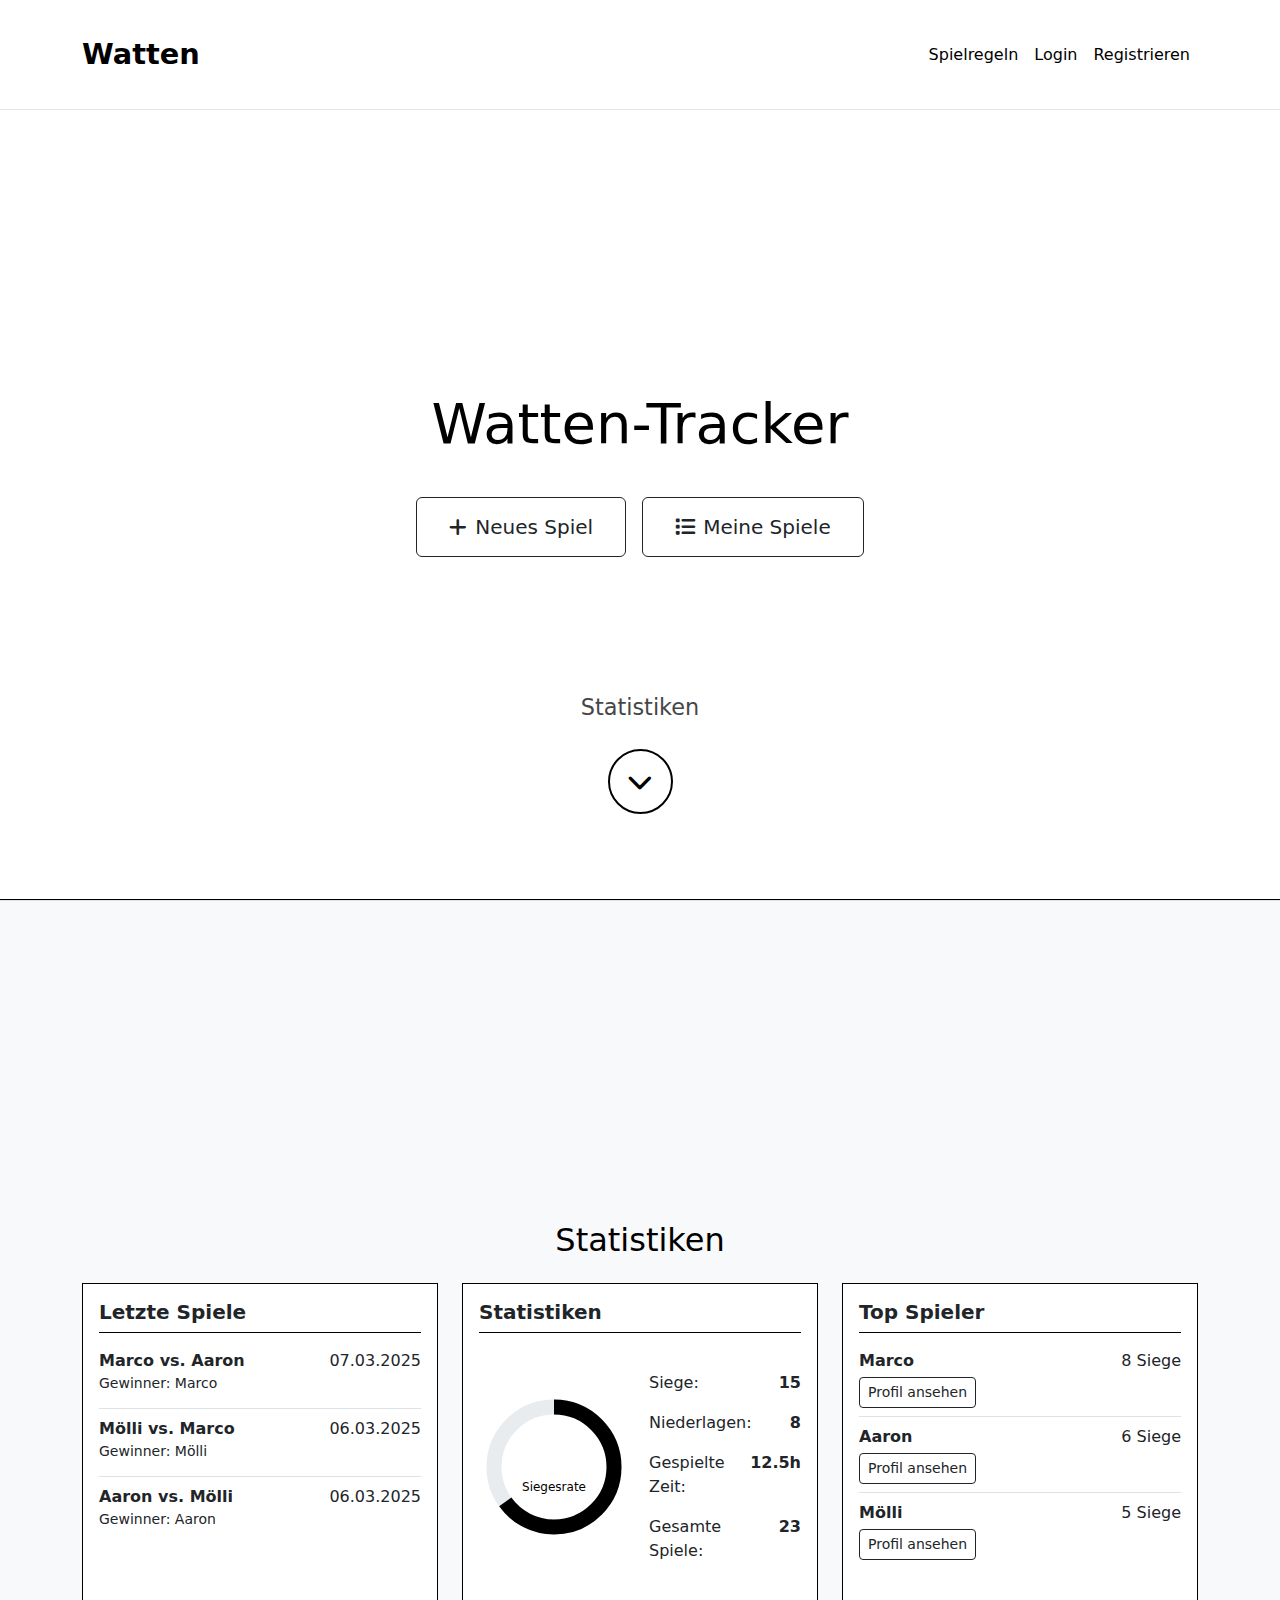
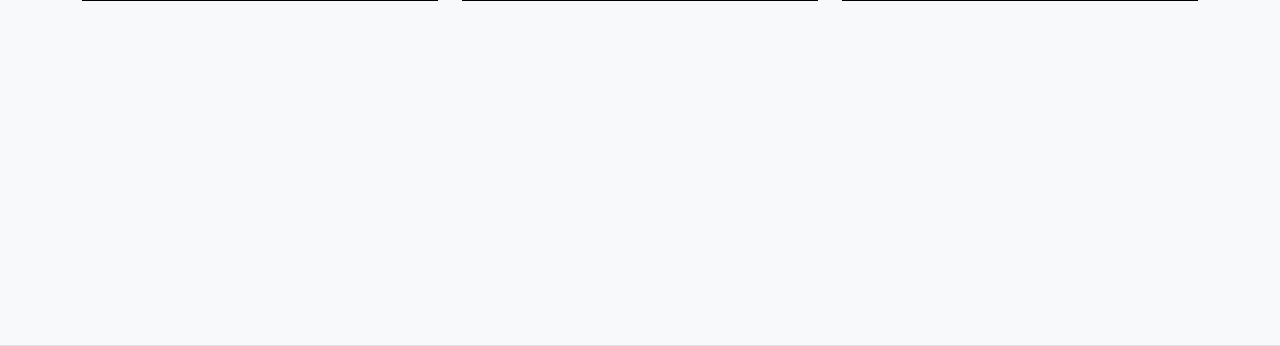
<file: Wattentracker/index.html>
<!DOCTYPE html>
<html lang="de">
<head>
    <meta charset="UTF-8">
    <meta name="viewport" content="width=device-width, initial-scale=1.0">
    <title>Watten-Tracker</title>
    <!-- Bootstrap CSS -->
    <link href="https://cdn.jsdelivr.net/npm/bootstrap@5.3.0/dist/css/bootstrap.min.css" rel="stylesheet">
    <!-- Font Awesome -->
    <link href="https://cdnjs.cloudflare.com/ajax/libs/font-awesome/6.4.0/css/all.min.css" rel="stylesheet">
    <!-- Custom CSS -->
    <link href="styles.css" rel="stylesheet">
</head>
<body>
    <!-- Header Section -->
    <header>
        <nav class="navbar navbar-expand-lg navbar-light bg-light">
            <div class="container">
                <a class="navbar-brand" href="#">Watten</a>
                <button class="navbar-toggler" type="button" data-bs-toggle="collapse" data-bs-target="#navbarNav">
                    <span class="navbar-toggler-icon"></span>
                </button>
                <div class="collapse navbar-collapse" id="navbarNav">
                    <ul class="navbar-nav ms-auto">
                        <li class="nav-item">
                            <a class="nav-link" href="#rules">Spielregeln</a>
                        </li>
                        <li class="nav-item">
                            <a class="nav-link" href="#login">Login</a>
                        </li>
                        <li class="nav-item">
                            <a class="nav-link" href="#register">Registrieren</a>
                        </li>
                    </ul>
                </div>
            </div>
        </nav>
    </header>

    <!-- Main Landing Section -->
    <section class="hero-section">
        <div class="container text-center">
            <div class="row justify-content-center">
                <div class="col-md-8">
                    <h1 class="display-4">Watten-Tracker</h1>
                    <div class="d-flex justify-content-center gap-3">
                        <button class="btn btn-outline-dark btn-my-games btn-equal-size">
                            <i class="fas fa-plus me-2"></i> Neues Spiel
                        </button>
                        <button class="btn btn-outline-dark btn-my-games btn-equal-size">
                            <i class="fas fa-list me-2"></i> Meine Spiele
                        </button>
                    </div>
                </div>
            </div>
        </div>
        
        <!-- Scroll to Statistics Button -->
        <div class="stats-scroll-button-container">
            <span class="stats-button-label">Statistiken</span>
            <button id="scrollToStats" class="btn-circle">
                <i class="fas fa-chevron-down"></i>
            </button>
        </div>
    </section>

    <!-- Statistics Section (normal section in document flow) -->
    <section class="statistics-section" id="statisticsSection">
        <div class="container">
            <h2 class="text-center mb-4">Statistiken</h2>
            <div class="row">
                <!-- Last Games Card -->
                <div class="col-lg-4 col-md-6 mb-4">
                    <div class="card h-100">
                        <div class="card-body">
                            <h5 class="card-title">Letzte Spiele</h5>
                            <div class="game-entry border-bottom pb-2 mb-2">
                                <div class="d-flex justify-content-between align-items-center">
                                    <strong>Marco vs. Aaron</strong>
                                    <span class="text-end">07.03.2025</span>
                                </div>
                                <small class="d-block">Gewinner: Marco</small>
                            </div>
                            <div class="game-entry border-bottom pb-2 mb-2">
                                <div class="d-flex justify-content-between align-items-center">
                                    <strong>Mölli vs. Marco</strong>
                                    <span class="text-end">06.03.2025</span>
                                </div>
                                <small class="d-block">Gewinner: Mölli</small>
                            </div>
                            <div class="game-entry pb-2">
                                <div class="d-flex justify-content-between align-items-center">
                                    <strong>Aaron vs. Mölli</strong>
                                    <span class="text-end">06.03.2025</span>
                                </div>
                                <small class="d-block">Gewinner: Aaron</small>
                            </div>
                        </div>
                    </div>
                </div>
                
                <!-- Statistics Card -->
                <div class="col-lg-4 col-md-6 mb-4">
                    <div class="card h-100">
                        <div class="card-body">
                            <h5 class="card-title">Statistiken</h5>
                            <div class="stats-container">
                                <div class="win-rate-chart">
                                    <svg width="150" height="150" viewBox="0 0 150 150">
                                        <!-- Background circle -->
                                        <circle cx="75" cy="75" r="60" fill="none" stroke="#e9ecef" stroke-width="15"/>
                                        <!-- Win rate circle (65% win rate) -->
                                        <circle class="circle-animation" cx="75" cy="75" r="60" fill="none" stroke="black" stroke-width="15"
                                                stroke-dasharray="377" stroke-dashoffset="377"
                                                transform="rotate(-90 75 75)"/>
                                        <text x="75" y="75" text-anchor="middle" dominant-baseline="middle"
                                            font-size="20" class="percentage-counter">65%</text>
                                        <text x="75" y="95" text-anchor="middle" dominant-baseline="middle"
                                            font-size="12">Siegesrate</text>
                                    </svg>
                                </div>
                                <div class="stats-details">
                                    <div class="d-flex justify-content-between mb-3">
                                        <span>Siege:</span>
                                        <strong>15</strong>
                                    </div>
                                    <div class="d-flex justify-content-between mb-3">
                                        <span>Niederlagen:</span>
                                        <strong>8</strong>
                                    </div>
                                    <div class="d-flex justify-content-between mb-3">
                                        <span>Gespielte Zeit:</span>
                                        <strong>12.5h</strong>
                                    </div>
                                    <div class="d-flex justify-content-between">
                                        <span>Gesamte Spiele:</span>
                                        <strong>23</strong>
                                    </div>
                                </div>
                            </div>
                        </div>
                    </div>
                </div>
                
                <!-- Top Players Card -->
                <div class="col-lg-4 col-md-6 mb-4">
                    <div class="card h-100">
                        <div class="card-body">
                            <h5 class="card-title">Top Spieler</h5>
                            <div class="player-entry border-bottom pb-2 mb-2">
                                <div class="d-flex justify-content-between align-items-center mb-1">
                                    <strong>Marco</strong>
                                    <span>8 Siege</span>
                                </div>
                                <button class="btn btn-sm btn-outline-dark">Profil ansehen</button>
                            </div>
                            <div class="player-entry border-bottom pb-2 mb-2">
                                <div class="d-flex justify-content-between align-items-center mb-1">
                                    <strong>Aaron</strong>
                                    <span>6 Siege</span>
                                </div>
                                <button class="btn btn-sm btn-outline-dark">Profil ansehen</button>
                            </div>
                            <div class="player-entry pb-2">
                                <div class="d-flex justify-content-between align-items-center mb-1">
                                    <strong>Mölli</strong>
                                    <span>5 Siege</span>
                                </div>
                                <button class="btn btn-sm btn-outline-dark">Profil ansehen</button>
                            </div>
                        </div>
                    </div>
                </div>
            </div>
        </div>
    </section>

    <!-- Bootstrap JS and dependencies -->
    <script src="https://cdn.jsdelivr.net/npm/bootstrap@5.3.0/dist/js/bootstrap.bundle.min.js"></script>
    
    <!-- Custom Script -->
    <script src="script.js"></script>
</body>
</html>
</file>
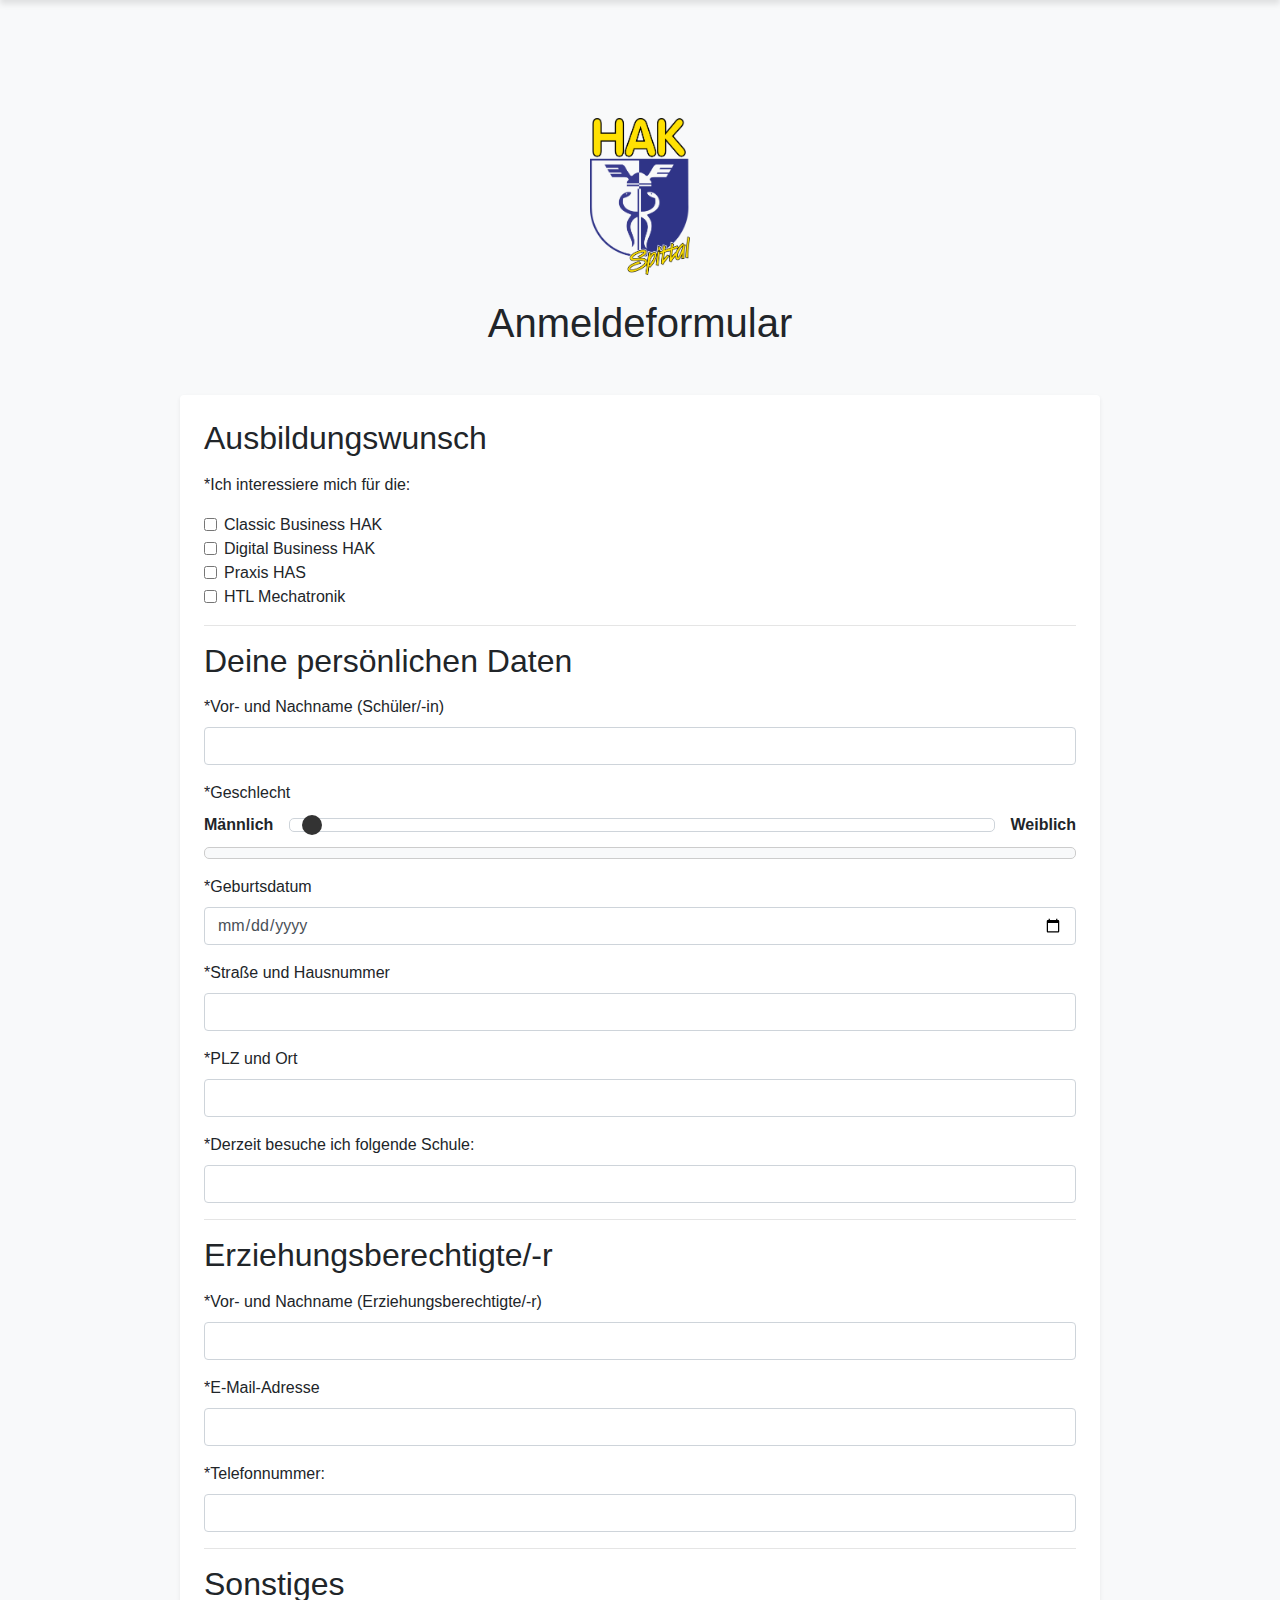
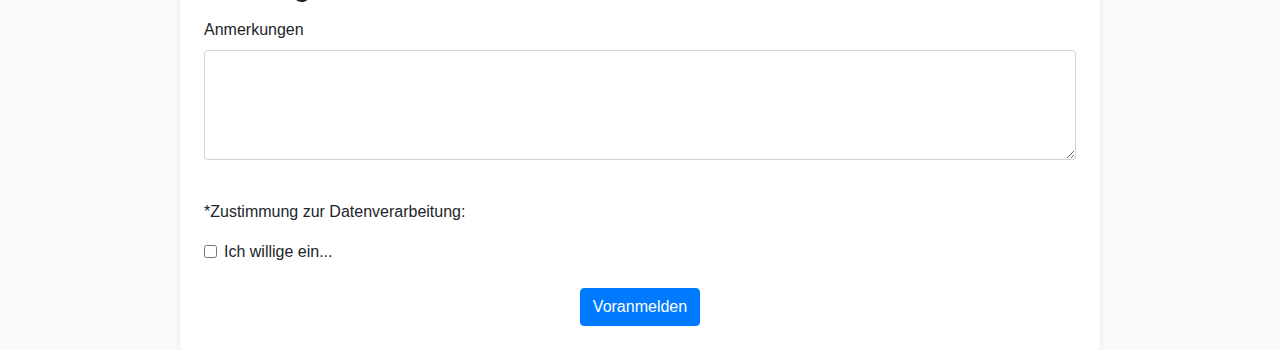
<file: anmeldung/anmeldeformular.html>
<!DOCTYPE html>
<html lang="de">
<head>
    <meta charset="UTF-8">
    <meta name="viewport" content="width=device-width, initial-scale=1.0">
    <title>Anmeldeformular</title>
    <!-- Bootstrap CSS -->
    <link href="https://maxcdn.bootstrapcdn.com/bootstrap/4.5.2/css/bootstrap.min.css" rel="stylesheet">

    <style>
        /* Header styling */
        .header {
            width: 100%;
            padding: 10px 20px;
            background-color: #f8f9fa;
            position: fixed;
            top: 0;
            left: 0;
            right: 0;
            z-index: 1000;
            box-shadow: 0 4px 6px rgba(0, 0, 0, 0.1);
            transform: translateY(-100%);
            transition: transform 0.3s ease-in-out;
        }
        
        .header.visible {
            transform: translateY(0);
        }

        .header .logo {
            max-width: 50px;
            margin-right: 15px;
        }

        .header-title {
            font-size: 1.25rem;
            font-weight: bold;
            color: #333;
        }

        body {
            padding-top: 70px; /* To offset the fixed header */
        }
        
        h2 {
            margin-bottom: 15px;
        }

        /* Form container styling */
        .form-container {
            max-width: 950px; /* Set max-width to make the form box smaller */
        }

     /* Define the smooth color transition using hue-rotation */
     @keyframes colorShift {
            0% { background: hsl(0, 100%, 60%); } /* Red */
            25% { background: hsl(90, 100%, 60%); } /* Green */
            50% { background: hsl(180, 100%, 60%); } /* Cyan */
            75% { background: hsl(270, 100%, 60%); } /* Blue */
            100% { background: hsl(360, 100%, 60%); } /* Red (cycle back) */
        }

        /* Apply the smooth color shift animation to the slider */
        .animated-slider {
            -webkit-appearance: none;
            width: 100%;
            height: 8px;
            border-radius: 5px;
            outline: none;
            background-size: 200% 100%;
            animation: colorShift 6s infinite ease-in-out; /* Extended time for a smooth transition */
        }

        /* Slider thumb styling */
        .animated-slider::-webkit-slider-thumb {
            -webkit-appearance: none;
            appearance: none;
            width: 20px;
            height: 20px;
            background-color: #333;
            border-radius: 50%;
            cursor: pointer;
        }

        .animated-slider::-moz-range-thumb {
            width: 20px;
            height: 20px;
            background-color: #333;
            border-radius: 50%;
            cursor: pointer;
        }

        /* Label Styling for Genderfluid and Divers */
        .slider-labels {
            display: flex;
            justify-content: space-between;
            font-size: 0.85rem;
            color: #333;
        }

        .slider-labels .label {
            position: absolute;
            top: 25px;
        }

        .slider-labels .genderfluid {
            left: 35%;
        }

        .slider-labels .divers {
            left: 60%;
        }

        /* Gender display box styling */
        .gender-display-box {
            margin-top: 10px;
            padding: 5px;
            width: 100%;
            text-align: center;
            font-size: 1rem;
            border: 1px solid #ccc;
            border-radius: 5px;
            background-color: #f8f9fa;
        }

    </style>
</head>
<body class="bg-light">

    <!-- Scrollable Header -->
    <header class="header d-flex align-items-center">
        <img src="haklogo.png" alt="Logo" class="logo img-fluid" style="max-width: 60px;">
        <span class="header-title ml-auto" style="font-size: 30px;">Anmeldeformular</span>
    </header>

    <div class="container mt-5 form-container">
        <!-- Logo at the top -->
        <div class="text-center mb-4">
            <img src="haklogo.png" alt="Logo" class="img-fluid" style="max-width: 100px;">
        </div>
        
        <h1 class="text-center mb-5">Anmeldeformular</h1>

        <form method="GET" action="anmeldeformular.php" id="anmeldeformular" class="bg-white p-4 rounded shadow-sm">
            <!-- Ausbildungswunsch Section -->
            <h2>Ausbildungswunsch</h2>
            <p>*Ich interessiere mich für die:</p>

            <div class="form-check">
                <input type="checkbox" class="form-check-input" id="cbhak" name="cbhak">
                <label for="cbhak" class="form-check-label">Classic Business HAK</label>
            </div>
            <div class="form-check">
                <input type="checkbox" class="form-check-input" id="dbhak" name="dbhak">
                <label for="dbhak" class="form-check-label">Digital Business HAK</label>
            </div>
            <div class="form-check">
                <input type="checkbox" class="form-check-input" id="phas" name="phas">
                <label for="phas" class="form-check-label">Praxis HAS</label>
            </div>
            <div class="form-check">
                <input type="checkbox" class="form-check-input" id="htlm" name="htlm">
                <label for="htlm" class="form-check-label">HTL Mechatronik</label>
            </div>

            <hr>

            <!-- Personal Data Section -->
            <h2>Deine persönlichen Daten</h2>
            <div class="form-group">
                <label for="name">*Vor- und Nachname (Schüler/-in)</label>
                <input type="text" class="form-control" id="name" name="name" required>
            </div>
    <div class="form-group">
        <label for="geschlecht">*Geschlecht</label>
        <div class="d-flex align-items-center">
            <strong>Männlich</strong>
            <input type="range" class="form-control mx-3 animated-slider" id="geschlecht" name="geschlecht" value="0" required>
            <strong>Weiblich</strong>
        </div>
            <!-- Gender display box below the slider -->
            <div class="gender-display-box" id="genderDisplayBox"></div>
        <input type="hidden" id="geschlechtValue" name="geschlechtValue" value="Männlich"> <!-- Hidden input for gender -->
            </div>            
            <div class="form-group">
                <label for="gbdatum">*Geburtsdatum</label>
                <input type="date" class="form-control" id="gbdatum" name="gbdatum" required>
            </div>
            <div class="form-group">
                <label for="adresse">*Straße und Hausnummer</label>
                <input type="text" class="form-control" id="adresse" name="adresse" required>
            </div>
            <div class="form-group">
                <label for="ort">*PLZ und Ort</label>
                <input type="text" class="form-control" id="ort" name="ort" required>
            </div>
            <div class="form-group">
                <label for="schule">*Derzeit besuche ich folgende Schule:</label>
                <input type="text" class="form-control" id="schule" name="schule" required>
            </div>

            <hr>

            <!-- Guardian Section -->
            <h2>Erziehungsberechtigte/-r</h2>
            <div class="form-group">
                <label for="ename">*Vor- und Nachname (Erziehungsberechtigte/-r)</label>
                <input type="text" class="form-control" id="ename" name="ename" required>
            </div>
            <div class="form-group">
                <label for="email">*E-Mail-Adresse</label>
                <input type="email" class="form-control" id="email" name="email" required>
            </div>
            <div class="form-group">
                <label for="tel">*Telefonnummer:</label>
                <input type="tel" class="form-control" id="tel" name="tel" required>
            </div>

            <hr>

            <!-- Other Comments Section -->
            <h2>Sonstiges</h2>
            <div class="form-group">
                <label for="anm">Anmerkungen</label>
                <textarea rows="4" class="form-control" id="anm" name="anm"></textarea>
            </div>

            <br>
            <p>*Zustimmung zur Datenverarbeitung:</p> 

            <div class="form-check">
                <input type="checkbox" class="form-check-input" id="zustimmung" name="zustimmung" required>
                <label for="zustimmung" class="form-check-label">Ich willige ein...</label>
            </div>

            <br>

            <!-- Submit Button -->
            <div class="text-center">
                <input type="submit" value="Voranmelden" class="btn btn-primary">
            </div>
        </form>
    </div>
    
    <!-- Bootstrap JS and dependencies -->
    <script src="https://code.jquery.com/jquery-3.5.1.slim.min.js"></script>
    <script src="https://cdn.jsdelivr.net/npm/@popperjs/core@2.5.2/dist/umd/popper.min.js"></script>
    <script src="https://maxcdn.bootstrapcdn.com/bootstrap/4.5.2/js/bootstrap.min.js"></script>

    <!-- JavaScript for Header Animation on Scroll -->
    <script>
        window.addEventListener('scroll', function() {
            const header = document.querySelector('.header');
            if (window.scrollY > 100) {
                header.classList.add('visible');
            } else {
                header.classList.remove('visible');
            }
        });

        // Get the slider and the gender display box
        const slider = document.getElementById('geschlecht');
        const genderDisplayBox = document.getElementById('genderDisplayBox');
        const hiddenGenderInput = document.getElementById('geschlechtValue');

        // Function to update the gender based on the slider value
        function updateGender() {
            let value = slider.value;

            // Determine the gender based on the slider value
            if (value >= 0 && value <= 20) {
                hiddenGenderInput.value = "Männlich";
                genderDisplayBox.textContent = "Männlich";
            } else if (value > 20 && value <= 40) {
                hiddenGenderInput.value = "Genderfluid";
                genderDisplayBox.textContent = "Genderfluid";
            } else if (value > 40 && value <= 60) {
                hiddenGenderInput.value = "Divers";
                genderDisplayBox.textContent = "Divers";
            } else if (value > 60 && value <= 80) {
                hiddenGenderInput.value = "Genderfluid";
                genderDisplayBox.textContent = "Genderfluid";
            } else if (value > 80 && value <= 100) {
                hiddenGenderInput.value = "Weiblich";
                genderDisplayBox.textContent = "Weiblich";
            }
        }

        // Listen for input on the slider
        slider.addEventListener('input', updateGender);
    </script>
</body>
</html>
</file>
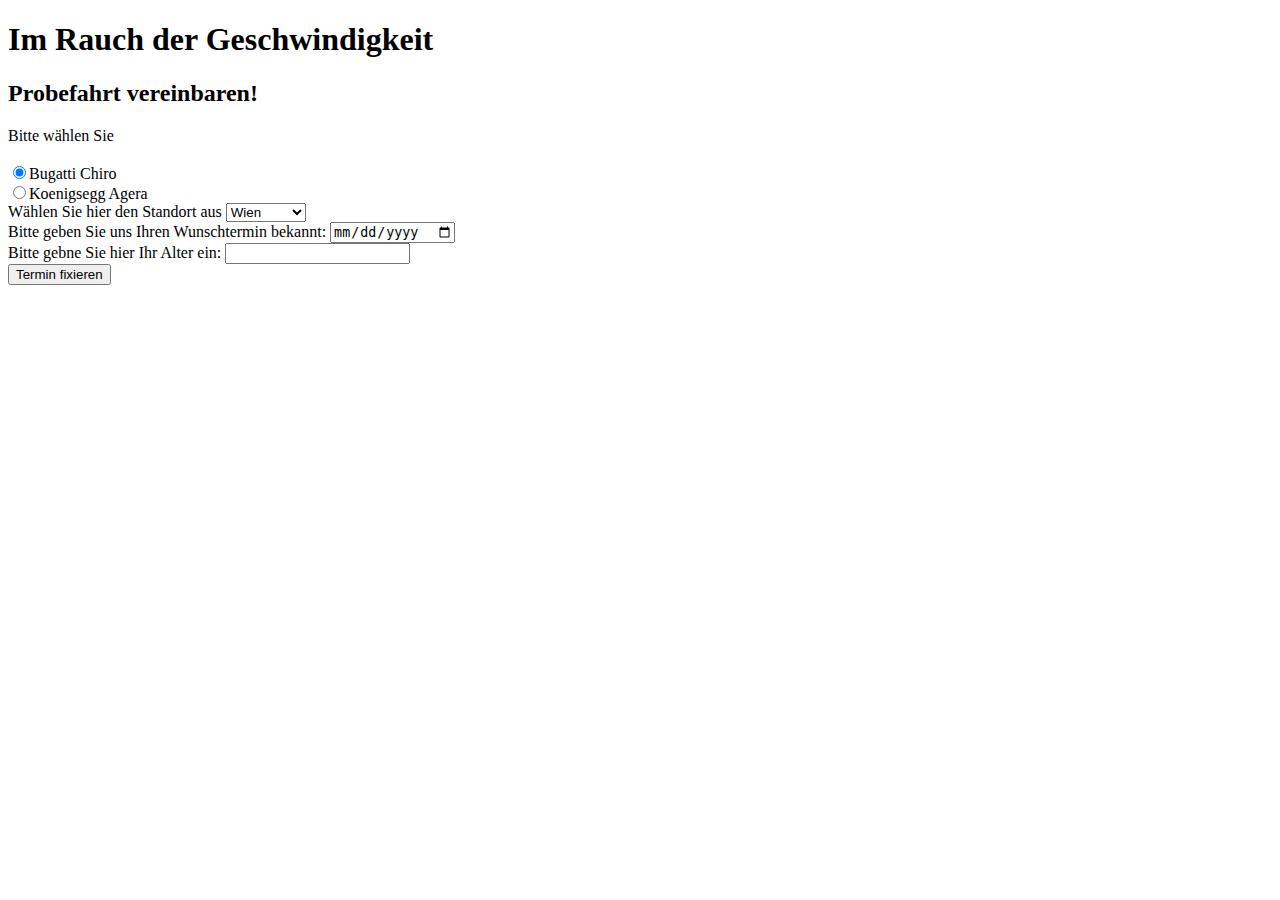
<file: Autos/autos.html>
<!DOCTYPE html>
<html lang="en">
<head>
    <meta charset="UTF-8">
    <meta name="viewport" content="width=device-width, initial-scale=1.0">
    <title>Im Rauch der Geschwindigkeit</title>
</head>
<body>
    <h1>Im Rauch der Geschwindigkeit</h1>
    <!DOCTYPE html>
    <form action="autos.php" method="GET">
       <h2>Probefahrt vereinbaren!</h2>
        <div class="radio-group">
            <label for="radio-group">Bitte wählen Sie</label><br><br>
                <input id="auto" type="radio" name="auto" value="Bugatti Chiro" required checked>Bugatti Chiro<br>
                <input id="auto" type="radio" name="auto" value="Koenigsegg Agera" required>Koenigsegg Agera<br>
         </div>

         <div class="filiale">
            <label for="filiale">Wählen Sie hier den Standort aus </label>
                <select name="filiale" id="filiale" required>
                    <option value="Wien" selected>Wien</option>
                    <option value="Graz">Graz</option>
                    <option value="Innsbruck">Innsbruck</option>
                </select>
        </div>
        
        <div class="date">
            <label for="date">Bitte geben Sie uns Ihren Wunschtermin bekannt: </label>
            <input id="date" type="date" name="date" required><br>
        </div>

        <div calss="alter">
            <label for="alter">Bitte gebne Sie hier Ihr Alter ein:</label>
            <input id="alter" type="number" name="alter" required><br>
        </div>

        <div class="submit">
            <input type="submit" value="Termin fixieren" name="submit">
        </div>

       
</body>
</html>
</file>
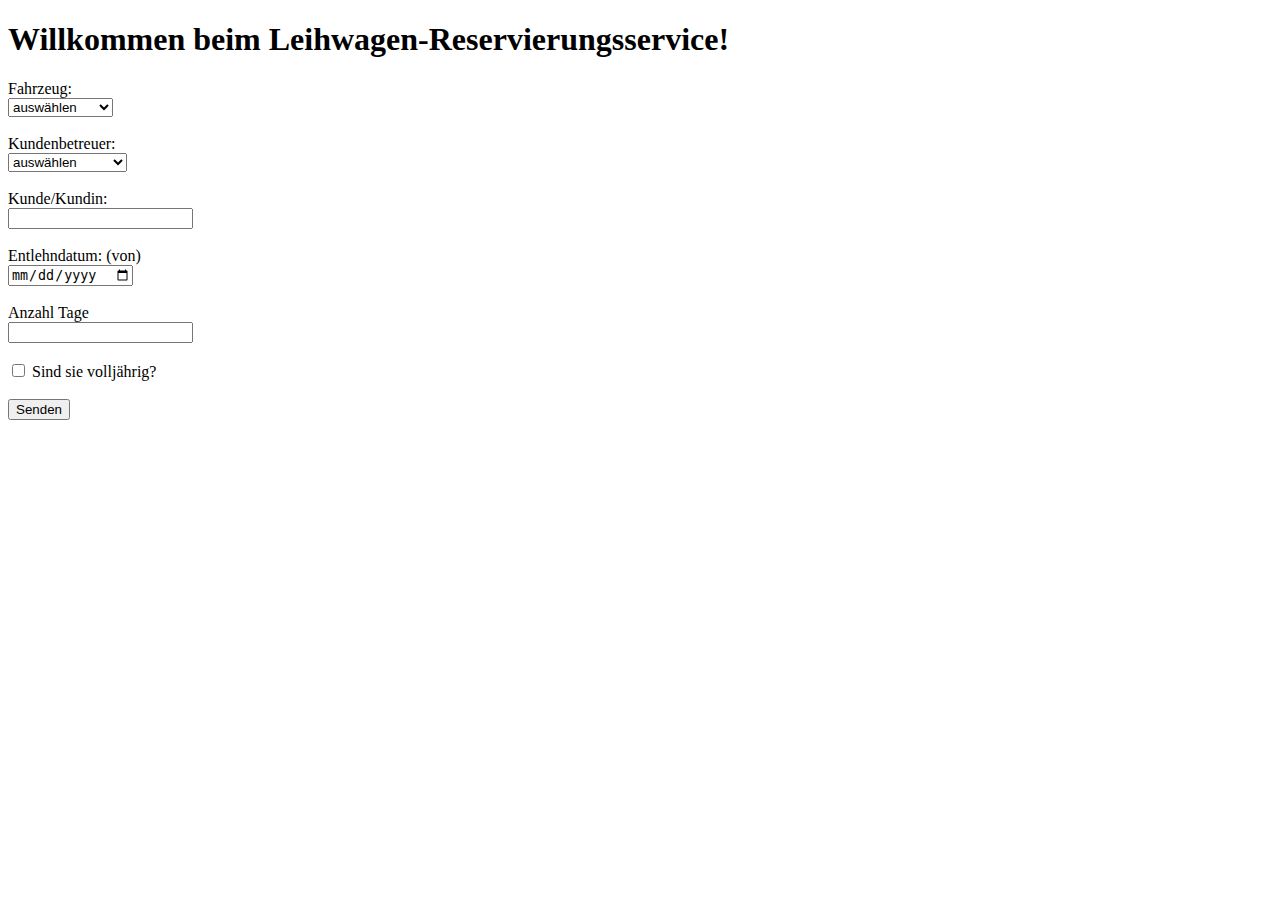
<file: FastRent/formular.html>
<!DOCTYPE html>
<html lang="en">
<head>
    <meta charset="UTF-8">
    <meta name="viewport" content="width=device-width, initial-scale=1.0">
    <title>FastRent</title>
</head>
<body>
    <h1>Willkommen beim Leihwagen-Reservierungsservice!</h1>
    <form action="reservierung.php" method="POST">

     <label for="fahrzeug">Fahrzeug:</label><br>
        <select id="fahrzeug" name="fahrzeug" required>
            <option disabled selected>auswählen</option>
            <option value="Audi A4">Audi A4</option>
            <option value="VW Golf">VW Golf</option>
            <option value="Tesla Model 3">Tesla Model 3</option>
        </select><br><br>

        <label for="betreuer">Kundenbetreuer:</label><br>
        <select id="betreuer" name="betreuer" required>
            <option value="" disabled selected>auswählen</option>
            <option value="Claudia Fröhlich">Claudia Fröhlich</option>
            <option value="Hans Lustig">Hans Lustig</option>
            <option value="Erika Seltsam">Erika Seltsam</option>
        </select><br><br>

        <label for="kunde">Kunde/Kundin:</label><br>
        <input type="text" id="kunde" name="kunde" required><br><br>

        <label for="entlehndatum">Entlehndatum: (von)</label><br>
        <input type="date" id="entlehndatum" name="entlehndatum" required><br><br>

        <label for="tage">Anzahl Tage</label><br>
        <input type="number" id="tage" name="tage" required><br><br>

        <input type="checkbox" id="volljahrig" name="volljahrig" required>
        <label for="volljahrig">Sind sie volljährig?</label><br><br>

        <input type="submit" value="Senden">
</body>
</html>
</file>
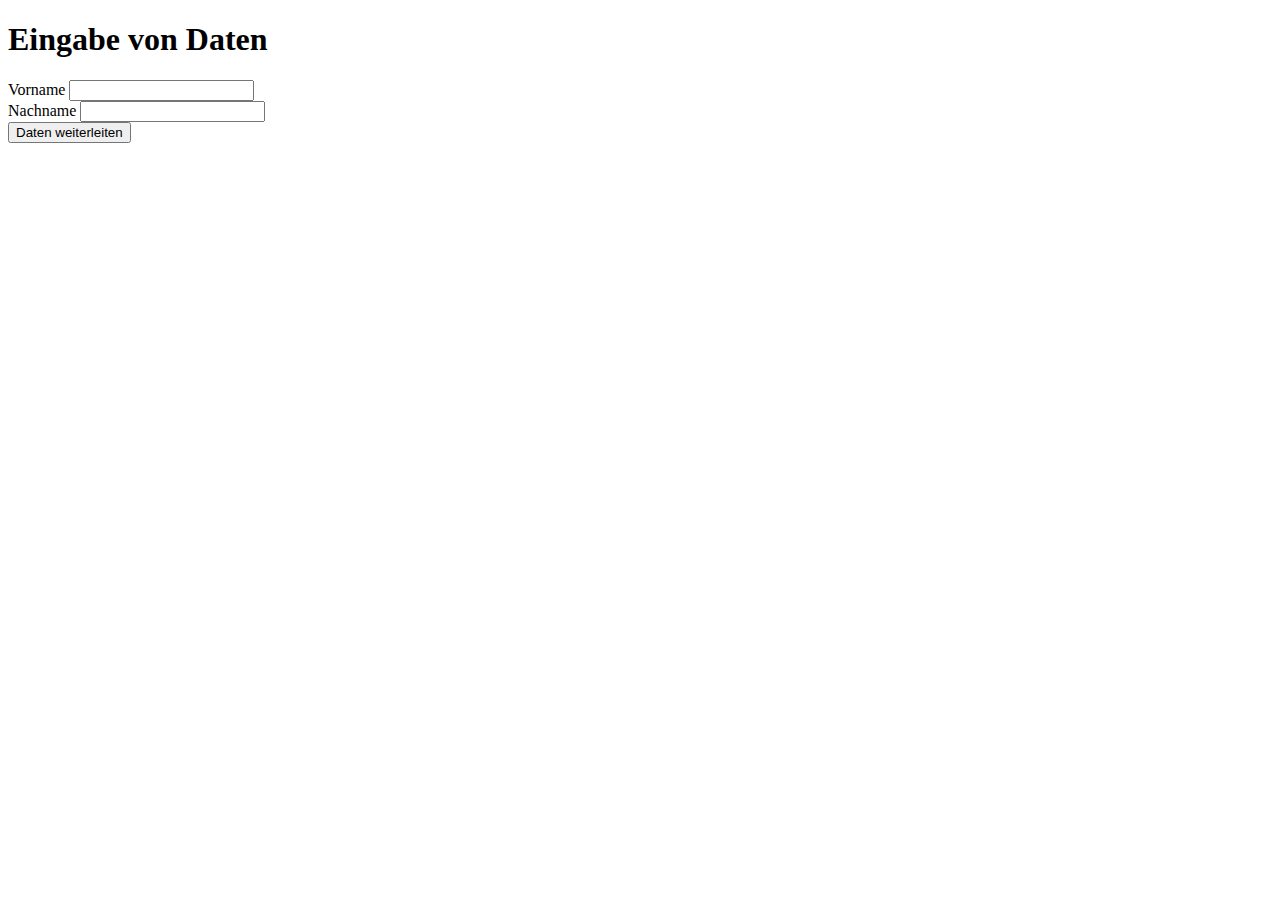
<file: get_request/eingabe.html>
<!DOCTYPE html>
<html lang="de">
<head>
    <meta charset="UTF-8">
    <meta name="viewport" content="width=device-width, initial-scale=1.0">
    <title>Eingabe</title>
</head>
<body>
    <h1>Eingabe von Daten</h1>
    <!-- Formularelemente festlegen-->
     <form method="GET" action="ausgabe.php">
        <label for="vorname">Vorname</label>
        <input type="text" id="vorname" name="vorname" /><br>

        <label for="nachname">Nachname</label>
        <input type="text" id="nachname" name="nachname" /><br>

        <input type="submit" value="Daten weiterleiten" name="submit">

     </form>
</body>
</html>
</file>
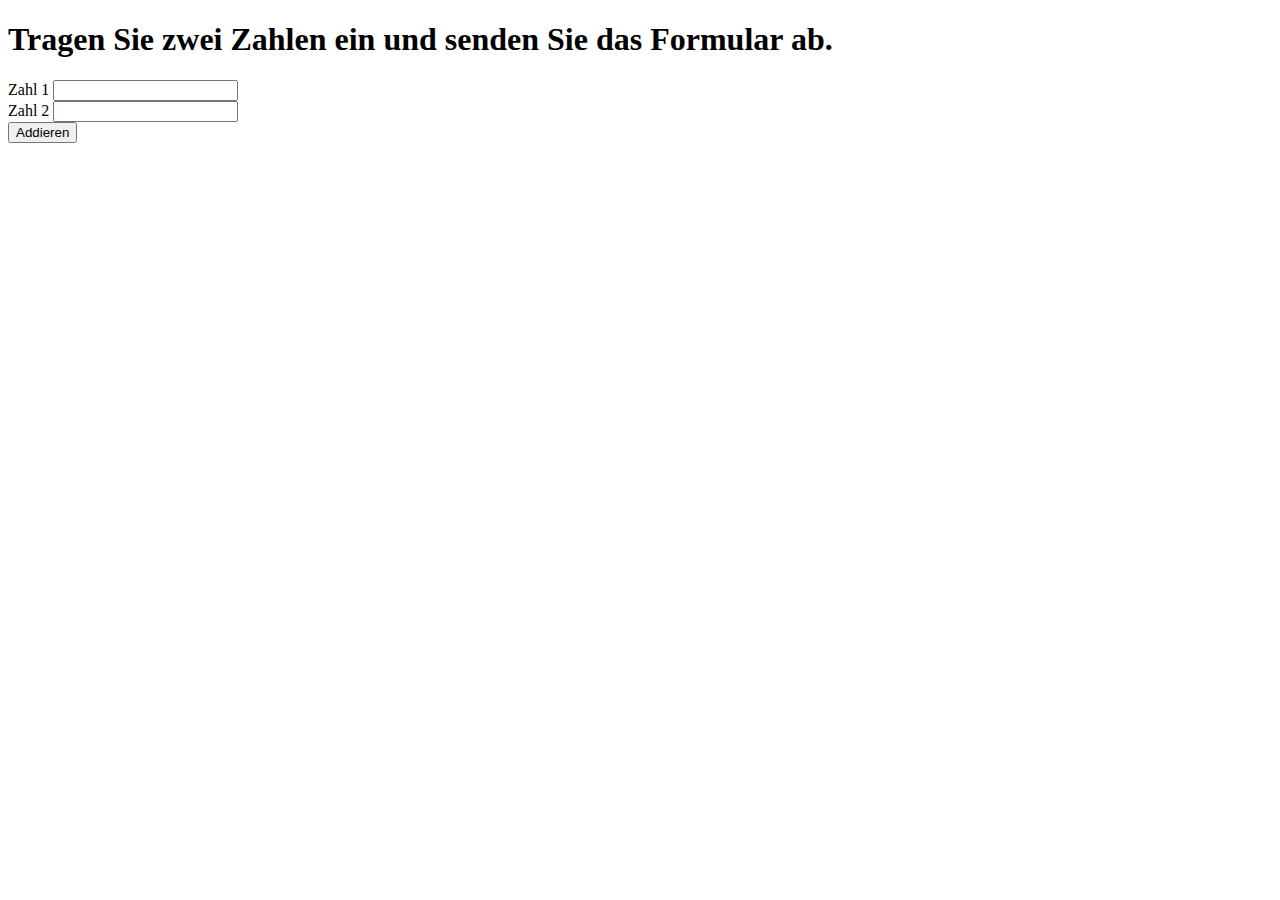
<file: get_request_summe/addierer.html>
<!DOCTYPE html>
<html lang="de">
<head>
    <meta charset="UTF-8">
    <meta name="viewport" content="width=device-width, initial-scale=1.0">
    <title>Eingabe</title>
</head>
<body>
    <h1>Tragen Sie zwei Zahlen ein und senden Sie das Formular ab.</h1>
    <!-- Formularelemente festlegen-->
     <form method="GET" action="addierer.php">
        <label for="zahl1">Zahl 1</label>
        <input type="number" id="zahl1" name="zahl1" /><br>

        <label for="zahl2">Zahl 2</label>
        <input type="number" id="zahl2" name="zahl2" /><br>

        <input type="submit" value="Addieren" name="submit">

     </form>
</body>
</html>
</file>
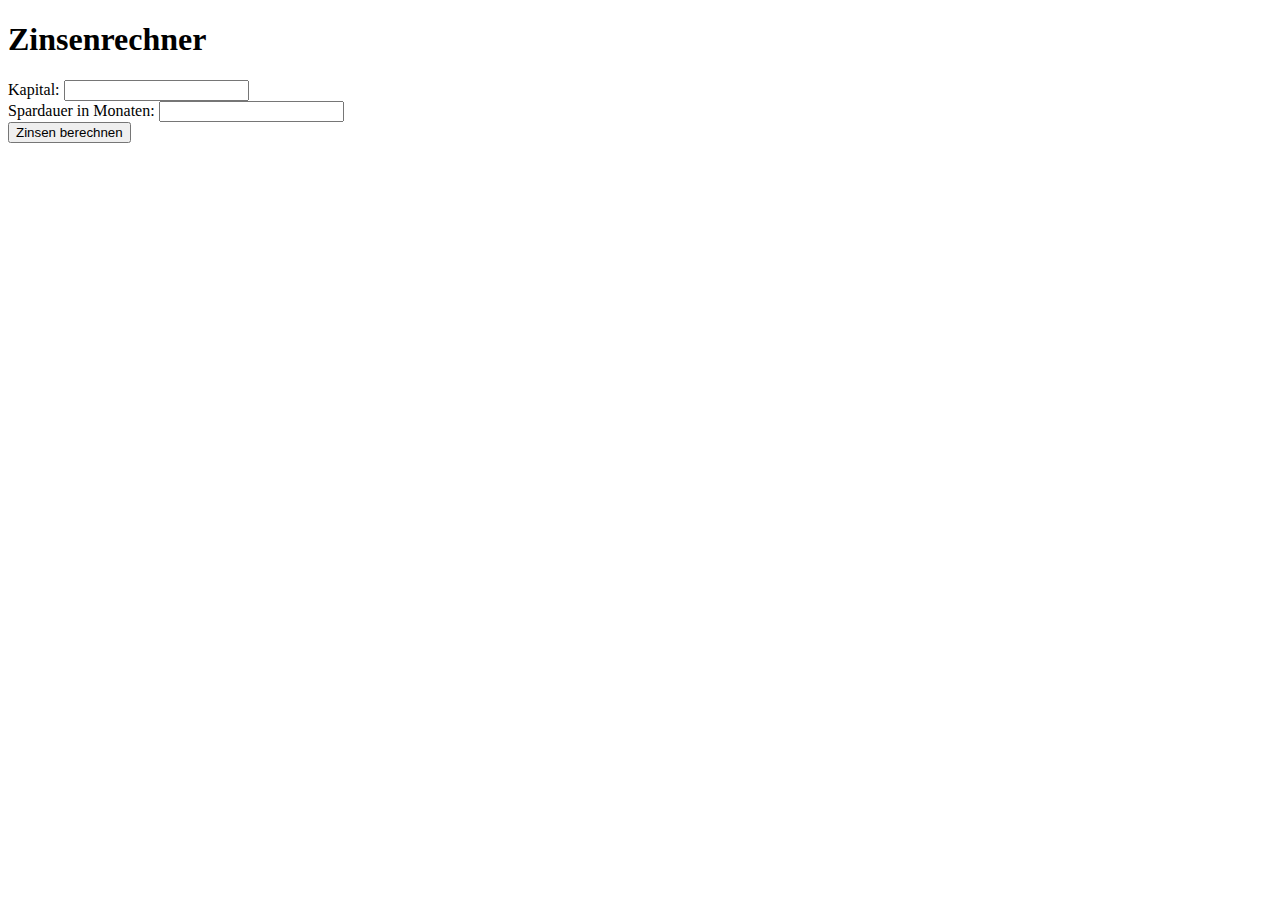
<file: get_request_zins/zinsenrechner.html>
<!DOCTYPE html>
<html lang="de">
<head>
    <meta charset="UTF-8">
    <meta name="viewport" content="width=device-width, initial-scale=1.0">
    <title>Zinsenrechner</title>
</head>
<body>
    <h1>Zinsenrechner</h1>
    <!-- Formularelemente festlegen-->
     <form method="GET" action="zinsenrechner.php">
        <label for="zahl1">Kapital:</label>
        <input type="number" id="zahl1" name="zahl1" /><br>

        <label for="zahl2">Spardauer in Monaten:</label>
        <input type="number" id="zahl2" name="zahl2" /><br>

        <input type="submit" value="Zinsen berechnen" name="submit">

     </form>
</body>
</html>
</file>
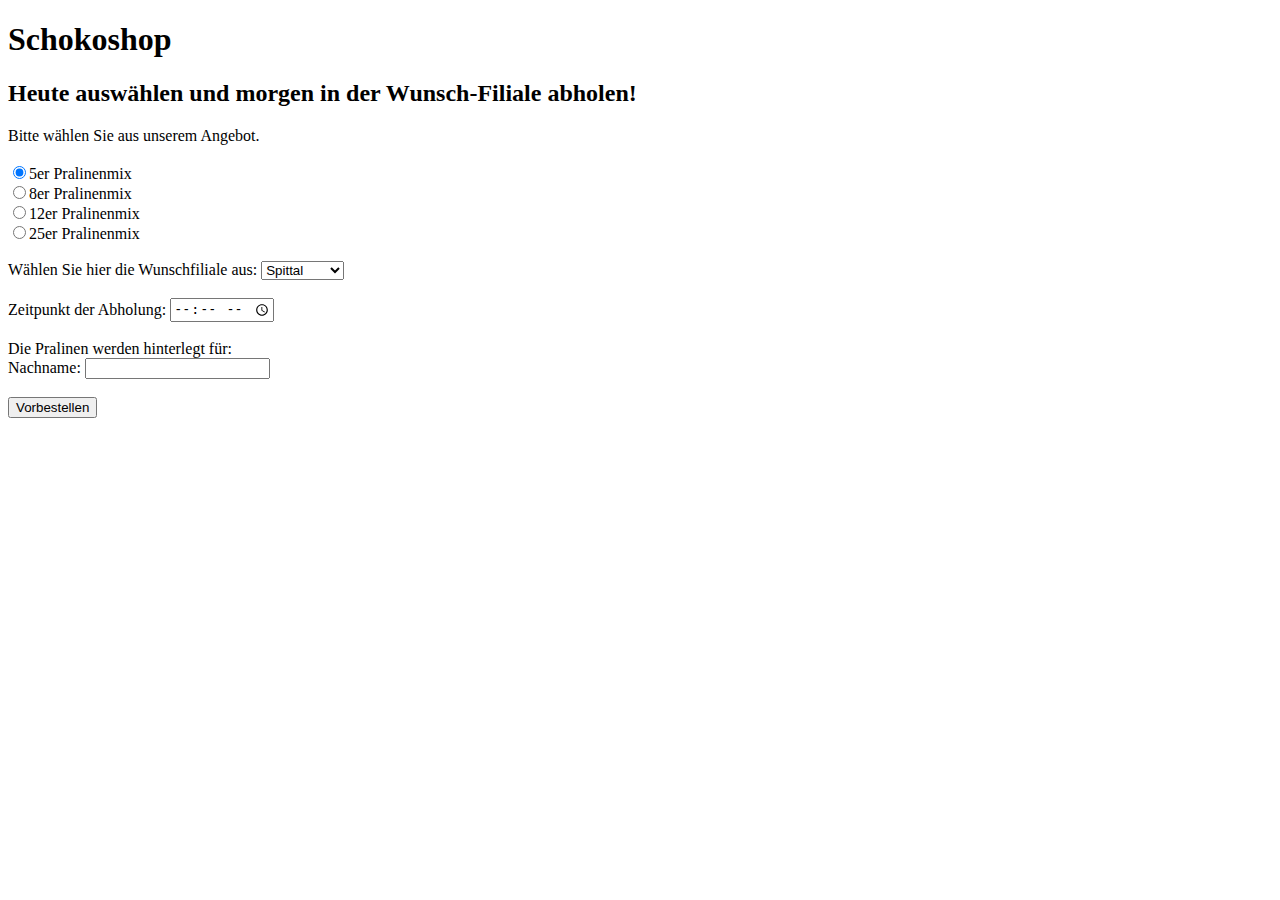
<file: Test/schokoshop.html>
<!DOCTYPE html>
<html lang="en">
<head>
    <meta charset="UTF-8">
    <meta name="viewport" content="width=device-width, initial-scale=1.0">
    <title>Schokoshop</title>
</head>
<body>
    <h1>Schokoshop</h1>
    <h2>Heute auswählen und morgen in der Wunsch-Filiale abholen!</h2>

    <form action="schokoshop.php" method="GET">
        <div class="radio-group">
            <label for="radio-group">Bitte wählen Sie aus unserem Angebot.</label><br><br>
                <input id="pralinen" type="radio" name="pralinenmix" value="5er Pralinenmix" required checked>5er Pralinenmix<br>
                <input id="pralinen" type="radio" name="pralinenmix" value="8er Pralinenmix" required>8er Pralinenmix<br>
                <input id="pralinen" type="radio" name="pralinenmix" value="12er Pralinenmix" required>12er Pralinenmix<br>
                <input id="pralinen" type="radio" name="pralinenmix" value="25er Pralinenmix" required>25er Pralinenmix<br>
        </div>
<br>
        <div class="filiale">
            <label for="filiale">Wählen Sie hier die Wunschfiliale aus: </label>
                <select name="filiale" id="filiale" required>
                    <option value="Spittal" selected>Spittal</option>
                    <option value="Villach">Villach</option>
                    <option value="Klagenfurt">Klagenfurt</option>
                </select>
        </div>
<br>
        <div class="zeit">
            <label for="zeit">Zeitpunkt der Abholung: </label>
            <input id="zeit" type="time" name="zeit"><br>
        </div>
<br>
        <div class="nachname">
            <label>Die Pralinen werden hinterlegt für: </label><br>
            <label for="nachname">Nachname: </label>
            <input id="nachname" type="text" name="nachname"><br>
        </div>
<br>
        <div class="submit">
            <input type="submit" value="Vorbestellen" name="submit">
        </div>

    </form>
</body>
</html>
</file>
<file: Wattentracker/styles.css>
/* Overall body styling */
html, body {
    overflow-x: hidden;
    scroll-behavior: smooth;
}

/* Main styling */
body {
    background-color: white;
    color: black;
    display: flex;
    flex-direction: column;
    min-height: 100vh;
}

/* Header Section - Updated with subtle separator line */
header {
    position: absolute;
    top: 0;
    left: 0;
    right: 0;
    z-index: 1000;
    background-color: transparent;
}

.navbar {
    background-color: transparent !important;
    padding: 1.75rem 1rem;
    border-bottom: 1px solid rgba(0, 0, 0, 0.1); /* Subtle separator line */
    transition: all 0.3s ease;
}

.navbar-brand {
    font-weight: bold;
    font-size: 1.8rem;
    display: flex;
    align-items: center;
    color: #000;
}

.playing-card-icon {
    font-size: 1.5rem;
    color: #000;
}

.nav-link {
    color: black !important;
    font-weight: 500;
    padding: 0.5rem 1rem;
    transition: all 0.2s ease;
}

.nav-link:hover {
    text-decoration: underline;
    color: #555 !important;
}

/* Hero Section - Adjusted to account for absolute header */
.hero-section {
    min-height: 100vh;
    padding: 6rem 0 3rem 0; /* Increased top padding to account for header */
    display: flex;
    flex-direction: column;
    align-items: center;
    justify-content: center;
    background-color: #ffffff;
    border-bottom: 1px solid #000;
    text-align: center;
    position: relative; /* For positioning the stats button */
}

/* Larger buttons with consistent size */
.btn-my-games {
    font-size: 1.5rem;
    padding: 0.85rem 2rem;
    margin-top: 2rem;
    transition: all 0.3s ease;
}

/* Make buttons the same size */
.btn-equal-size {
    min-width: 200px;
    padding: 12px 24px;
    display: flex;
    align-items: center;
    justify-content: center;
    height: 60px;
}

/* Scroll indicator at bottom of hero section */
.scroll-indicator {
    position: absolute;
    bottom: 30px;
    left: 0;
    right: 0;
    text-align: center;
    color: #6c757d;
    cursor: pointer;
}

/* Statistics Scroll Button - Styled like other buttons */
.stats-scroll-button-container {
    position: absolute;
    bottom: 85px;
    left: 0;
    right: 0;
    display: flex;
    flex-direction: column;
    align-items: center;
    gap: 12px;
}

.stats-button-label {
    margin-bottom: 12px;
    font-weight: 500;
    color: #333;
    font-size: 1.4rem;
    opacity: 0.9;
}

.btn-circle {
    width: 65px;
    height: 65px;
    border-radius: 50%;
    background-color: white;
    color: black;
    border: 2px solid black;
    display: flex;
    align-items: center;
    justify-content: center;
    cursor: pointer;
    transition: all 0.3s ease;
    box-shadow: none;
}

.btn-circle:hover {
    background-color: black;
    color: white;
    transform: translateY(-2px);
    box-shadow: 0 4px 8px rgba(0,0,0,0.1);
}

.btn-circle i {
    font-size: 1.6rem;
}

/* Cards Section */
.cards-section {
    min-height: 100vh;
    padding: 3rem 0;
    background-color: #f8f9fa;
}

.card {
    border: 1px solid black;
    border-radius: 0;
    margin-bottom: 1rem;
    height: 100%;
    transition: transform 0.3s ease, box-shadow 0.3s ease;
}

.card:hover {
    transform: translateY(-5px);
    box-shadow: 0 5px 15px rgba(0,0,0,0.1);
}

.card-body {
    height: 100%;
    display: flex;
    flex-direction: column;
}

.card-title {
    border-bottom: 1px solid black;
    padding-bottom: 0.5rem;
    font-weight: bold;
    margin-bottom: 1rem;
}

.stats-container {
    display: flex;
    align-items: center;
    gap: 20px;
    height: 100%;
}

.win-rate-chart {
    flex: 0 0 auto;
}

/* Animation for the progress circle */
.circle-animation {
    stroke-dasharray: 377;
    stroke-dashoffset: 377;
    transition: stroke-dashoffset 1.5s ease-in-out;
}

@keyframes progress-animation {
    to {
        stroke-dashoffset: 132; /* This represents 65% completion (377 * 0.35 = ~132) */
    }
}

.animate-progress {
    stroke-dashoffset: 132; /* 65% of 377 = ~132 */
}

.percentage-counter {
    opacity: 0;
    transition: opacity 0.5s ease-in-out;
}

.percentage-counter.show {
    opacity: 1;
}

.stats-details {
    flex: 1;
}

.game-entry, .player-entry {
    min-height: 60px;
    transition: background-color 0.2s ease;
}

.game-entry:hover, .player-entry:hover {
    background-color: #f8f9fa;
}

/* Footer Section */
footer {
    border-top: 1px solid #000;
    background-color: white !important;
    margin-top: auto;
    padding: 1.5rem 0;
}

/* Mobile Navigation - Updated for transparent header */
.navbar-toggler {
    border-color: black;
    background-color: rgba(255, 255, 255, 0.5);
}

.navbar-toggler-icon {
    background-image: url("data:image/svg+xml,%3csvg xmlns='http://www.w3.org/2000/svg' viewBox='0 0 30 30'%3e%3cpath stroke='rgba%280, 0, 0, 1%29' stroke-linecap='round' stroke-miterlimit='10' stroke-width='2' d='M4 7h22M4 15h22M4 23h22'/%3e%3c/svg%3e");
}

/* Enhanced responsive styling */
@media (max-width: 991.98px) {
    .hero-section {
        padding: 2.5rem 0;
    }
    
    .btn-new-game {
        font-size: 1.1rem;
        padding: 0.6rem 1.5rem;
    }
    
    .cards-section {
        padding: 2rem 0;
    }

    .navbar {
        padding: 1.5rem 1rem;
    }
}

@media (max-width: 767.98px) {
    .hero-section {
        padding: 2rem 0;
    }
    
    .stats-container {
        flex-direction: column;
        align-items: center;
        text-align: center;
    }
    
    .stats-details {
        width: 100%;
        margin-top: 1rem;
    }
    
    .card {
        margin-bottom: 1.5rem;
    }
    
    .navbar-brand {
        font-size: 1.5rem;
    }
    
    .hero-section h1.display-4 {
        font-size: 2.8rem;
    }
    
    .btn-new-game, .btn-my-games {
        font-size: 1.3rem;
    }
    
    .btn-equal-size {
        min-width: 180px;
        height: 55px;
    }
    
    .stats-button-label {
        font-size: 1.2rem;
    }
    
    .btn-circle {
        width: 50px; /* Reduced from 60px */
        height: 50px; /* Reduced from 60px */
    }
    
    .btn-circle i {
        font-size: 1.3rem; /* Reduced from 1.5rem */
    }

    .navbar {
        padding: 1.25rem 1rem;
    }
}

@media (max-width: 575.98px) {
    h1.display-4 {
        font-size: 2.2rem;
    }
    
    .hero-section {
        padding: 1.5rem 0;
    }
    
    .card-title {
        font-size: 1.25rem;
    }
    
    .game-entry, .player-entry {
        font-size: 0.9rem;
    }
    
    .btn-new-game {
        font-size: 1rem;
        padding: 0.5rem 1.2rem;
    }
    
    footer {
        padding: 1rem 0;
        font-size: 0.9rem;
    }
    
    .hero-section h1.display-4 {
        font-size: 2.4rem;
    }
    
    .btn-equal-size {
        min-width: 160px;
        height: 50px;
    }
}

/* Statistics Section */
.statistics-section {
    min-height: 100vh;
    padding: 20rem 0;
    background-color: #f8f9fa;
    border-top: 1px solid #dee2e6;
    border-bottom: 1px solid #dee2e6;
}

/* Button styles */
.btn-my-games {
    font-size: 1.25rem;
    padding: 0.75rem 2rem;
    transition: all 0.3s ease;
}

.btn-my-games:hover {
    transform: translateY(-2px);
    box-shadow: 0 4px 8px rgba(0,0,0,0.1);
}

/* Circle Animation */
.circle-animation {
    stroke-dashoffset: 377;
    transition: stroke-dashoffset 1.5s ease-in-out;
}

.animate-progress {
    stroke-dashoffset: 132; /* 65% of 377 = ~132 */
}

.percentage-counter {
    opacity: 0;
    transition: opacity 0.5s ease-in-out;
}

.percentage-counter.show {
    opacity: 1;
}

@keyframes progress-animation {
    to {
        stroke-dashoffset: 132; /* This represents 65% completion (377 * 0.35 = ~132) */
    }
}

/* Remove float animation keyframes that were only used for the button */
/* Keep the pulse animation for click feedback */
@keyframes pulse {
    0% {
        transform: scale(1);
    }
    50% {
        transform: scale(1.2);
    }
    100% {
        transform: scale(1);
    }
}
</file>
